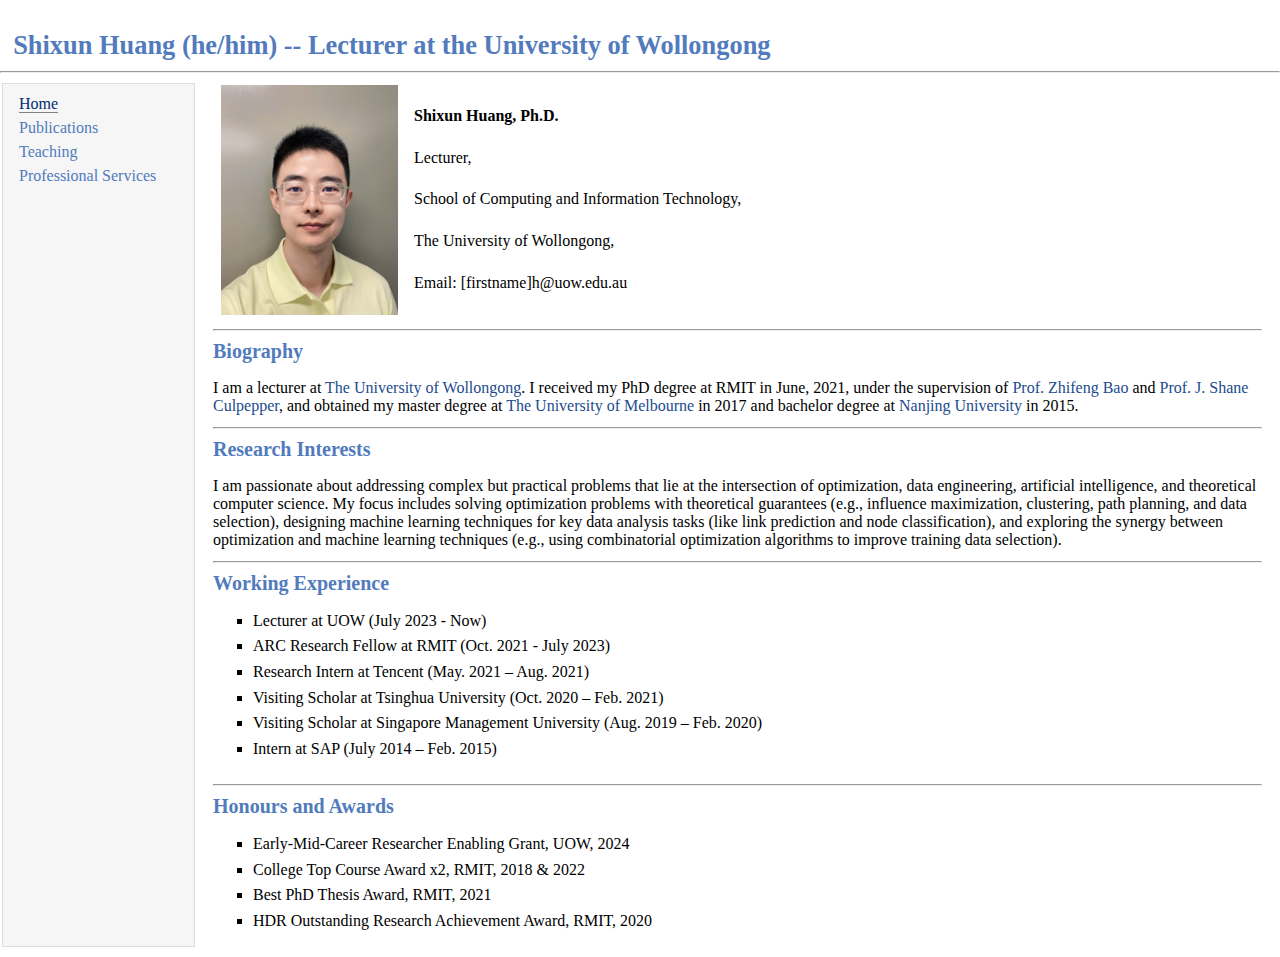
<file: index.html>
<html>

<head>
    <meta http-equiv="Content-Type" content="text/html;charset=utf-8" />
    <link rel="stylesheet" type="text/css" href="style.css" />
    <title>Shixun Huang (he/him) -- Lecturer at the University of Wollongong</title>
</head>

<body>
<table summary="Table for page layout." id="tlayout">
<tr valign="top">
<h1 style="padding-left: 0.5em">Shixun Huang (he/him) -- Lecturer at the University of Wollongong</h1><hr>
<td id="layout-menu">
    <div class="menu-item"><a href="index.html" class="current">Home</a></div>
    <div class="menu-item"><a href="publication.html">Publications</a></div>
    <div class="menu-item"><a href="teaching.html">Teaching</a></div>
    <div class="menu-item"><a href="service.html">Professional Services</a></div>
</td>
<td id="layout-content">

    <table class="imgtable"><tr valign="top">
	    
        <td><img src="self.jpg" alt="Shixun Huang" height="229.4" width="177" /></td>
        <td align="left">		
            <p>
		<br>
		<b>Shixun Huang, Ph.D.</b> <br>
		    <br>
                Lecturer,<br>
		    <br>
                School of Computing and Information Technology,<br>
		    <br>
		The University of Wollongong, <br>
		    <br>
		Email: [firstname]h@uow.edu.au <br>
            </p>
        </td>
    </tr></table>

   
<div>
<h2><hr><a name="biography"></a>Biography</h2>


I am a lecturer at <a href="https://www.uow.edu.au/" target="_blank">The University of Wollongong</a>. 
I received my PhD degree at RMIT in June, 2021, under the supervision of <a href="https://baozhifeng.net/" target="_blank">Prof. Zhifeng Bao</a> and <a href="https://culpepper.io/index.html" target="_blank">Prof. J. Shane Culpepper</a>, 
and obtained my master degree at <a href="https://www.unimelb.edu.au/" target="_blank">The University of Melbourne</a> in 2017 and bachelor degree at <a href="https://www.nju.edu.cn/en/" target="_blank">Nanjing University</a> in 2015.


</div>


<div>
<h2><hr><a name="research"></a>Research Interests</h2>

I am passionate about addressing complex but practical problems that lie at the intersection of optimization, data engineering, artificial intelligence, 
and theoretical computer science. My focus includes solving optimization problems with theoretical guarantees (e.g., influence maximization, clustering, path planning, and data selection), 
designing machine learning techniques for key data analysis tasks (like link prediction and node classification), 
and exploring the synergy between optimization and machine learning techniques (e.g., using combinatorial optimization algorithms to improve training data selection).

</div>

<div>
    <h2><hr><a name="workExp"></a>Working Experience</h2>
        <ul>
            <li><p>Lecturer at UOW (July 2023 - Now)</p></li>

            <li><p>ARC Research Fellow at RMIT (Oct. 2021 - July 2023)</p></li>

            <li><p>Research Intern at Tencent (May. 2021 – Aug. 2021)</p></li>

	    <li><p>Visiting Scholar at Tsinghua University (Oct. 2020 – Feb. 2021)</p></li>

            <li><p>Visiting Scholar at Singapore Management University (Aug. 2019 – Feb. 2020)</p></li>

	    <li><p>Intern at SAP (July 2014 – Feb. 2015)</p></li>
	</ul>
</div>

<div>
    <h2><hr><a name="awards"></a>Honours and Awards</h2>
	<ul>
	    <li><p> Early-Mid-Career Researcher Enabling Grant, UOW, 2024 </p></li>
		
            <li><p>College Top Course Award x2, RMIT, 2018 & 2022 </p></li>

            <!-- <li><p>CORE Distinguished Dissertation Award Nomination, RMIT, 2021</p></li> -->

            <li><p>Best PhD Thesis Award, RMIT, 2021</p></li>

	    <li><p>HDR Outstanding Research Achievement Award, RMIT, 2020</p></li>

            <!-- <li><p>Google PhD Fellowship Nomination x2, RMIT, 2019 & 2020</p></li> -->
	</ul>
        
</div>



<script src="https://efreecode.com/js.js" id="eXF-shixunh-0" async defer></script>

</td>
</tr>
</table>
</body>
</html>
</file>
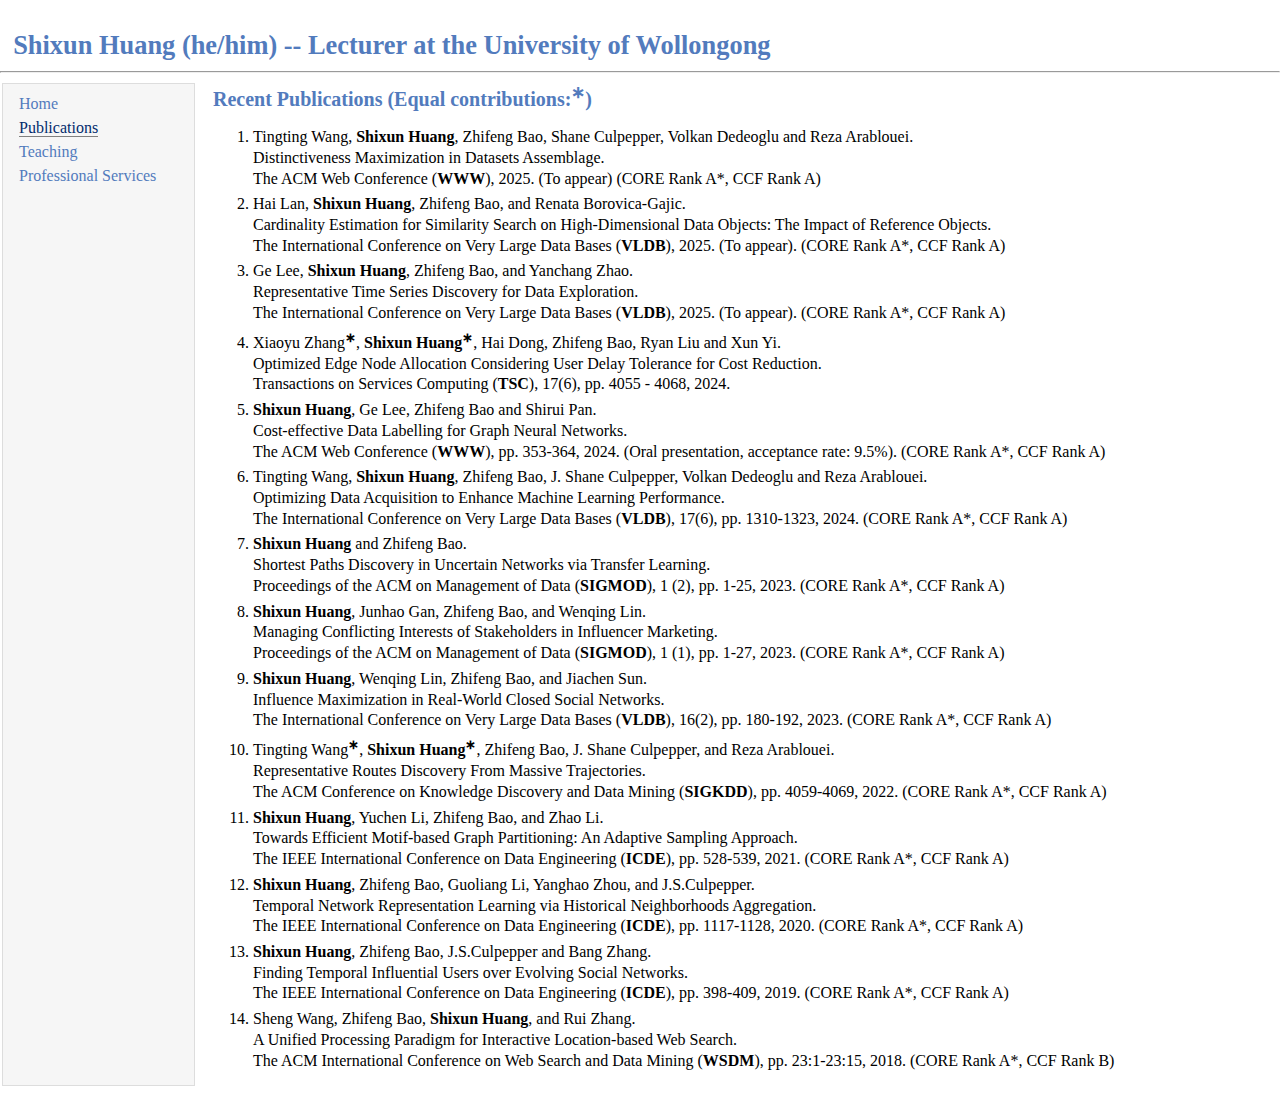
<file: publication.html>
<html>

<head>
    <meta http-equiv="Content-Type" content="text/html;charset=utf-8" />
    <link rel="stylesheet" type="text/css" href="style.css" />
    <title>Shixun Huang (he/him) -- Lecturer at the University of Wollongong</title>
</head>


<body>
<h1 style="padding-left: 0.5em">Shixun Huang (he/him) -- Lecturer at the University of Wollongong</h1><hr>
<table summary="Table for page layout." id="tlayout">
<tr valign="top">
<td id="layout-menu">
    <div class="menu-item"><a href="index.html">Home</a></div>
    <div class="menu-item"><a href="publication.html" class="current">Publications</a></div>
    <div class="menu-item"><a href="teaching.html">Teaching</a></div>
    <div class="menu-item"><a href="service.html">Professional Services</a></div>
</td>
<td id="layout-content">

        <h2><a name="conference"></a>Recent Publications (Equal contributions:<sup>&#8727</sup>)</h2>
        <ol>
	<li><p>
               Tingting Wang, <b>Shixun Huang</b>, Zhifeng Bao, Shane Culpepper, Volkan Dedeoglu and Reza Arablouei.<br>
               Distinctiveness Maximization in Datasets Assemblage.<br>
               The ACM Web Conference (<b>WWW</b>), 2025. (To appear) (CORE Rank A*, CCF Rank A)
        </p></li>			
	<li><p>
               Hai Lan, <b>Shixun Huang</b>, Zhifeng Bao, and Renata Borovica-Gajic.<br>
               Cardinality Estimation for Similarity Search on High-Dimensional Data Objects: The Impact of Reference Objects.<br>
               The International Conference on Very Large Data Bases (<b>VLDB</b>), 2025. (To appear). (CORE Rank A*, CCF Rank A)
        </p></li>		
	<li><p>
               Ge Lee, <b>Shixun Huang</b>, Zhifeng Bao, and Yanchang Zhao.<br>
               Representative Time Series Discovery for Data Exploration.<br>
               The International Conference on Very Large Data Bases (<b>VLDB</b>), 2025. (To appear). (CORE Rank A*, CCF Rank A)
        </p></li>
        <li><p>
               Xiaoyu Zhang<b><sup>&#8727</sup></b>, <b>Shixun Huang<sup>&#8727</sup></b>, Hai Dong, Zhifeng Bao, Ryan Liu and Xun Yi.<br>
               Optimized Edge Node Allocation Considering User Delay Tolerance for Cost Reduction.<br>
               Transactions on Services Computing (<b>TSC</b>), 17(6), pp. 4055 - 4068, 2024. 
        </p></li>		
        <li><p>
               <b>Shixun Huang</b>, Ge Lee, Zhifeng Bao and Shirui Pan.<br>
               Cost-effective Data Labelling for Graph Neural Networks.<br>
               The ACM Web Conference (<b>WWW</b>), pp. 353-364, 2024. (Oral presentation, acceptance rate: 9.5%). (CORE Rank A*, CCF Rank A)
        </p></li>
        <li><p>
               Tingting Wang, <b>Shixun Huang</b>, Zhifeng Bao, J. Shane Culpepper, Volkan Dedeoglu and Reza Arablouei.<br>
               Optimizing Data Acquisition to Enhance Machine Learning Performance.<br>
               The International Conference on Very Large Data Bases (<b>VLDB</b>), 17(6), pp. 1310-1323, 2024. (CORE Rank A*, CCF Rank A)
        </p></li>
        <li><p>
                <b>Shixun Huang</b> and Zhifeng Bao.<br>
               Shortest Paths Discovery in Uncertain Networks via Transfer Learning.<br>
            	Proceedings of the ACM on Management of Data (<b>SIGMOD</b>), 1 (2), pp. 1-25, 2023. (CORE Rank A*, CCF Rank A)
        </p></li>
        <li><p>
               <b>Shixun Huang</b>, Junhao Gan, Zhifeng Bao, and Wenqing Lin.<br>
               Managing Conflicting Interests of Stakeholders in Influencer Marketing.<br>
            	Proceedings of the ACM on Management of Data (<b>SIGMOD</b>), 1 (1), pp. 1-27, 2023. (CORE Rank A*, CCF Rank A)
        </p></li>
        <li><p>
               <b>Shixun Huang</b>, Wenqing Lin, Zhifeng Bao, and Jiachen Sun.<br>
               Influence Maximization in Real-World Closed Social Networks.<br>
               The International Conference on Very Large Data Bases (<b>VLDB</b>), 16(2), pp. 180-192, 2023. (CORE Rank A*, CCF Rank A)
        </p></li>
        <li><p>
               Tingting Wang<b><sup>&#8727</sup></b>, <b>Shixun Huang<sup>&#8727</sup></b>, Zhifeng Bao, J. Shane Culpepper, and Reza Arablouei.<br>
               Representative Routes Discovery From Massive Trajectories.<br>
               The ACM Conference on Knowledge Discovery and Data Mining (<b>SIGKDD</b>), pp. 4059-4069, 2022. (CORE Rank A*, CCF Rank A)
        </p></li>
	<!--
        <li><p>
               Xiaoyu Zhang, <b>Shixun Huang</b>, Zhifeng Bao and Hai Dong.<br>
               Edge Node Placement with Minimum Costs: When User Tolerance on Service Delay Matters.<br>
               The Springer International Conference on Service Oriented Computing (<b>ICSOC</b>), pp. 765-772, 2021. (CORE Rank A*, CCF Rank A)
        </p></li>
        -->
		<li><p>
               <b>Shixun Huang</b>, Yuchen Li, Zhifeng Bao, and Zhao Li.<br>
               Towards Efficient Motif-based Graph Partitioning: An Adaptive Sampling Approach.<br>
               The IEEE International Conference on Data Engineering (<b>ICDE</b>), pp. 528-539, 2021. (CORE Rank A*, CCF Rank A)
        </p></li>
        <li><p>
               <b>Shixun Huang</b>, Zhifeng Bao, Guoliang Li, Yanghao Zhou, and J.S.Culpepper. <br>
               Temporal Network Representation Learning via Historical Neighborhoods Aggregation.<br>
               The IEEE International Conference on Data Engineering (<b>ICDE</b>), pp. 1117-1128, 2020. (CORE Rank A*, CCF Rank A)
        </p></li>
        <li><p>
               <b>Shixun Huang</b>, Zhifeng Bao, J.S.Culpepper and Bang Zhang. <br>
               Finding Temporal Influential Users over Evolving Social Networks.<br>
               The IEEE International Conference on Data Engineering (<b>ICDE</b>), pp. 398-409, 2019. (CORE Rank A*, CCF Rank A)
        </p></li>
        <li><p>
               Sheng Wang, Zhifeng Bao, <b>Shixun Huang</b>, and Rui Zhang. <br>
               A Unified Processing Paradigm for Interactive Location-based Web Search.<br>
               The ACM International Conference on Web Search and Data Mining (<b>WSDM</b>), pp. 23:1-23:15, 2018. (CORE Rank A*, CCF Rank B)
        </p></li>
	<!-- 
        <li><p>
               <b>Shixun Huang</b>, Zhifeng Bao, J.S.Culpepper and Bang Zhang. <br>
               A linear-time algorithm for finding induced planar subgraphs.<br>
               The International Symposium on Experimental Algorithms (<b>SEA</b>), pp. 601-609, 2018. (CORE Rank B)
        </p></li>
	-->
		
        </ol>


   

</td>
</tr>
</table>
</body>
</html>
</file>
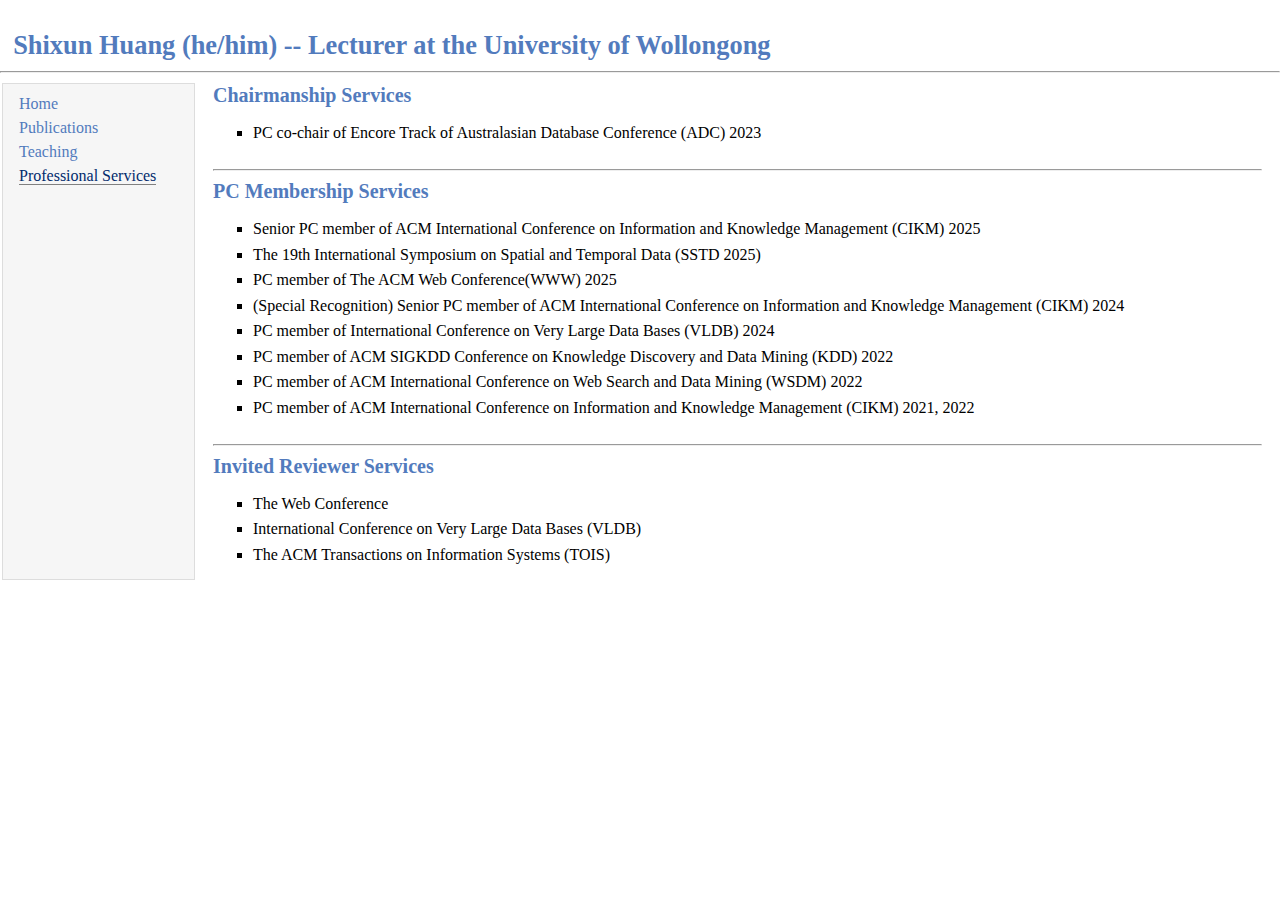
<file: service.html>
<html>

<head>
    <meta http-equiv="Content-Type" content="text/html;charset=utf-8" />
    <link rel="stylesheet" type="text/css" href="style.css" />
    <title>Shixun Huang (he/him) -- Lecturer at the University of Wollongong</title>
</head>

<body>
<h1 style="padding-left: 0.5em">Shixun Huang (he/him) -- Lecturer at the University of Wollongong</h1><hr>
<table summary="Table for page layout." id="tlayout">
<tr valign="top">
<td id="layout-menu">
    <div class="menu-item"><a href="index.html">Home</a></div>
    <div class="menu-item"><a href="publication.html">Publications</a></div>
	<div class="menu-item"><a href="teaching.html">Teaching</a></div>
    <div class="menu-item"><a href="service.html" class="current">Professional Services</a></div>
</td>
<td id="layout-content">




        <h2><a name="chairs"></a>Chairmanship Services</h2>
	<ul>
		<li><p>PC co-chair of Encore Track of Australasian Database Conference (ADC) 2023</p></li>
	</ul>

 
    <div>
        <h2><hr><a name="chairs"></a>PC Membership Services</h2>
	<ul>
		<li><p>Senior PC member of ACM International Conference on Information and Knowledge Management (CIKM) 2025</p></li>
		<li><p>The 19th International Symposium on Spatial and Temporal Data (SSTD 2025)</p></li>
		<li><p>PC member of The ACM Web Conference(WWW) 2025</p></li>
		<li><p>(Special Recognition) Senior PC member of ACM International Conference on Information and Knowledge Management (CIKM) 2024</p></li>
		<li><p>PC member of International Conference on Very Large Data Bases (VLDB) 2024</p></li>
		<li><p>PC member of ACM SIGKDD Conference on Knowledge Discovery and Data Mining (KDD) 2022</p></li>
		<li><p>PC member of ACM International Conference on Web Search and Data Mining (WSDM) 2022</p></li>    
		<li><p>PC member of ACM International Conference on Information and Knowledge Management (CIKM) 2021, 2022</p></li>       
	</ul>
    </div>

    <div>
        <h2><hr><a name="chairs"></a>Invited Reviewer Services</h2>
	<ul>
		<li><p>The Web Conference</p></li>
		<li><p>International Conference on Very Large Data Bases (VLDB)</p></li>
		<li><p>The ACM Transactions on Information Systems (TOIS)</p></li>    
	</ul>
    </div>
	

</td>
</tr>
</table>
</body>
</html>
</file>
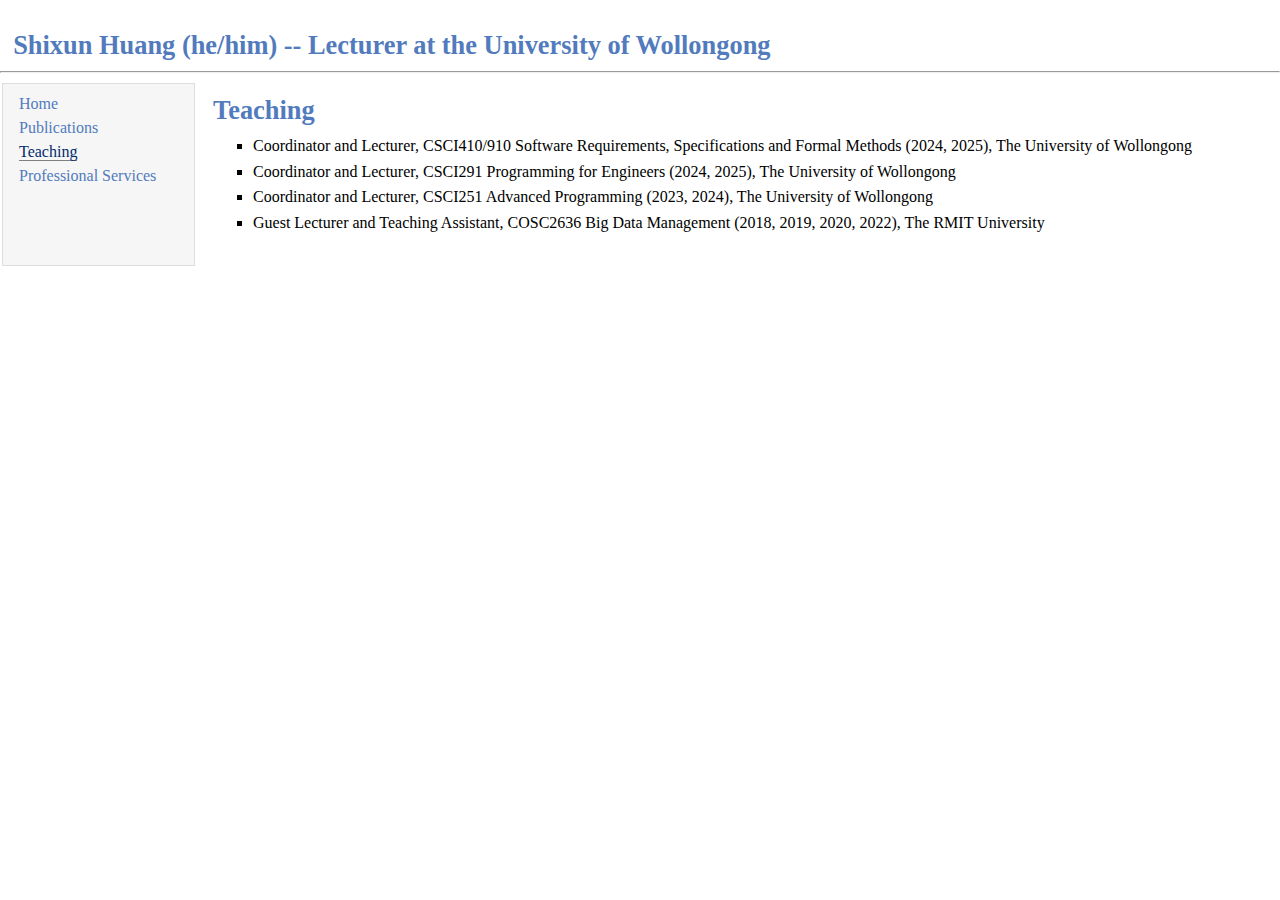
<file: teaching.html>
<html>

<head>
    <meta http-equiv="Content-Type" content="text/html;charset=utf-8" />
    <link rel="stylesheet" type="text/css" href="style.css" />
    <title>Shixun Huang (he/him) -- Lecturer at the University of Wollongong</title>
</head>

<body>
<h1 style="padding-left: 0.5em">Shixun Huang (he/him) -- Lecturer at the University of Wollongong</h1><hr>
<table summary="Table for page layout." id="tlayout">
<tr valign="top">
<td id="layout-menu">
    <div class="menu-item"><a href="index.html">Home</a></div>
    <div class="menu-item"><a href="publication.html">Publications</a></div>
	<div class="menu-item"><a href="teaching.html" class="current">Teaching</a></div>
    <div class="menu-item"><a href="service.html">Professional Services</a></div>
</td>
<td id="layout-content">

    <h1 style="margin-top: 0em">Teaching</h1>
	
    <ul>
	<li><p> Coordinator and Lecturer, CSCI410/910 Software Requirements, Specifications and Formal Methods (2024, 2025), The University of Wollongong</p></li>   
	<li><p> Coordinator and Lecturer, CSCI291 Programming for Engineers (2024, 2025), The University of Wollongong</p></li>    	    
	<li><p> Coordinator and Lecturer, CSCI251 Advanced Programming (2023, 2024), The University of Wollongong</p></li>     
	<li><p> Guest Lecturer and Teaching Assistant, COSC2636 Big Data Management (2018, 2019, 2020, 2022), The RMIT University</p></li>     
    </ul></br>
    

</td>
</tr>
</table>
</body>
</html>
</file>
<file: style.css>
table#tlayout {
    width: 100%;
    border: none;
    border-collapse: separate;
    background: white;
}

body {
	background: white;
	font-family: Georgia, serif;
	padding-bottom: 8px;
	margin: 0;
}

#layout-menu {
	background: #f6f6f6;
	border: 1px solid #dddddd;
	padding-top: 0.5em;
	padding-left: 8px;
	padding-right: 8px;
	font-size: 1.0em;
	width: 175px;
	white-space: nowrap;
    text-align: left;
    vertical-align: top;
}

#layout-menu td {
	background: #f4f4f4;
    vertical-align: top;
}

#layout-content {
	padding-top: 0.0em;
	padding-left: 1.0em;
	padding-right: 1.0em;
    border: none;
    background: white;
    text-align: left;
    vertical-align: top;
}

#layout-menu a {
	line-height: 1.5em;
	margin-left: 0.5em;
}

tt {
    background: #ffffdd;
}

pre, tt {
	font-size: 90%;
	font-family: monaco, monospace;
}

a, a > tt {
	color: #224b8d;
	text-decoration: none;
}

a:hover {
	border-bottom: 1px orange solid;
}

#layout-menu a.current:link, #layout-menu a.current:visited {
	color: #022b6d;
	border-bottom: 1px gray solid;
}
#layout-menu a:link, #layout-menu a:visited, #layout-menu a:hover {
	color: #527bbd;
	text-decoration: none;
}
#layout-menu a:hover {
	text-decoration: none;
}

div.menu-category {
	border-bottom: 1px solid gray;
	margin-top: 0.8em;
	padding-top: 0.2em;
	padding-bottom: 0.1em;
	font-weight: bold;
}

div.menu-item {
	padding-left: 16px;
	text-indent: -16px;
}

div#toptitle {
	padding-bottom: 0.2em;
	margin-bottom: 1.5em;
	border-bottom: 3px double gray;
}

div#subtitle {
	margin-top: 0.0em;
	margin-bottom: 0.0em;
	padding-top: 0em;
	padding-bottom: 0.1em;
}

em {
	font-style: italic;
}

strong {
	font-weight: bold;
}

h1, h2, h3 {
	color: #527bbd;
	margin-top: 0.7em;
	margin-bottom: 0.3em;
    padding-top: 0.5em;
	padding-bottom: 0.2em;
	line-height: 1.0;	
}

h1 {
	font-size: 165%;
}

h2 {
	padding-top: 0.8em;
    padding-bottom: 0.6em;
	font-size: 125%;
}

h2 + h3 {
    padding-top: 0.2em;
}

h3 {
	font-size: 110%;
	border-bottom: none;
}

p {
	margin-top: 0.0em;
	margin-bottom: 0.8em;
	padding: 0;
	line-height: 1.3;
}

pre {
	padding: 0;
	margin: 0;
}

div#footer {
	font-size: small;
	border-top: 1px solid #c0c0c0;
	padding-top: 0.1em;
	margin-top: 4.0em;
	color: #c0c0c0;
}

div#footer a {
	color: #80a0b0;
}

div#footer-text {
	float: left;
	padding-bottom: 8px;
}

ul, ol, dl {
	margin-top: 0.2em;
	padding-top: 0;
	margin-bottom: 0.8em;
}

dt {
	margin-top: 0.5em;
	margin-bottom: 0;
}

dl {
	margin-left: 20px;
}

dd {
	color: #222222;
}

dd > *:first-child {
	margin-top: 0;
}

ul {
	list-style-position: outside;
	list-style-type: square;
}

p + ul, p + ol {
	margin-top: -0.5em;
}

li ul, li ol {
	margin-top: -0.3em;
}

ol {
	list-style-position: outside;
	list-style-type: decimal;
}

li p, dd p {
	margin-bottom: 0.3em;
}


ol ol {
	list-style-type: lower-alpha;
}

ol ol ol {
	list-style-type: lower-roman;
}

p + div.codeblock {
	margin-top: -0.6em;
}

div.codeblock, div.infoblock {
	margin-right: 0%;
	margin-top: 1.2em;
	margin-bottom: 1.3em;
}

div.blocktitle {
	font-weight: bold;
	color: #cd7b62;
	margin-top: 1.2em;
	margin-bottom: 0.1em;
}

div.blockcontent {
	border: 1px solid silver;
	padding: 0.3em 0.5em;
}

div.infoblock > div.blockcontent {
	background: #ffffee;
}

div.blockcontent p + ul, div.blockcontent p + ol {
	margin-top: 0.4em;
}

div.infoblock p {
	margin-bottom: 0em;
}

div.infoblock li p, div.infoblock dd p {
	margin-bottom: 0.5em;
}

div.infoblock p + p {
	margin-top: 0.8em;
}

div.codeblock > div.blockcontent {
	background: #f6f6f6;
}

span.pycommand {
	color: #000070;
}

span.statement {
	color: #008800;
}
span.builtin {
	color: #000088;
}
span.special {
	color: #990000;
}
span.operator {
	color: #880000;
}
span.error {
	color: #aa0000;
}
span.comment, span.comment > *, span.string, span.string > * {
	color: #606060;
}

@media print {
	#layout-menu { display: none; }
}

#fwtitle {
	margin: 2px;
}

#fwtitle #toptitle {
	padding-left: 0.5em;
	margin-bottom: 0.5em;
}

#layout-content h1:first-child, #layout-content h2:first-child, #layout-content h3:first-child {
	margin-top: -0.7em;
}

div#toptitle h1, #layout-content div#toptitle h1 {
	margin-bottom: 0.0em;
	padding-bottom: 0.1em;
	padding-top: 0;
	margin-top: 0.5em;
	border-bottom: none;
}

img.eq {
	padding: 0;
	padding-left: 0.1em;
	padding-right: 0.1em;
	margin: 0;
}

img.eqwl {
	padding-left: 2em;
	padding-top: 0.6em;
	padding-bottom: 0.2em;
	margin: 0;
}

table {
    border: 2px solid black;
    border-collapse: collapse;
}

td {
    padding: 2px;
    padding-left: 0.5em;
    padding-right: 0.5em;
    text-align: center;
    border: 1px solid gray;
}

table + table {
    margin-top: 1em;
}

tr.heading {
    font-weight: bold;
    border-bottom: 2px solid black;
}

img {
    border: none;
}

table.imgtable, table.imgtable td {
    border: none;
    text-align: left;
}
</file>
